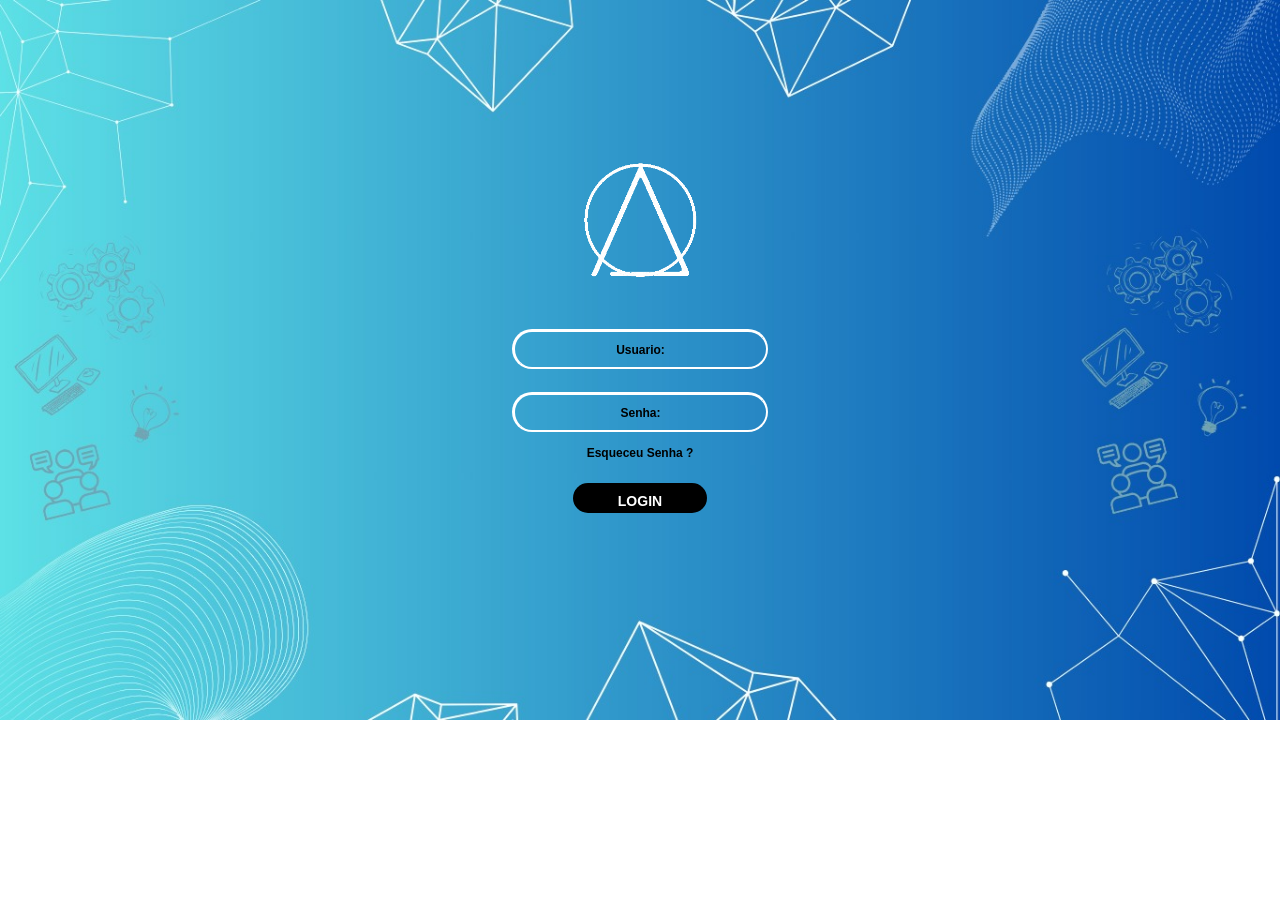
<file: index.html>
<!DOCTYPE html>
<html lang="pt-Br">
<head>
    <meta charset="UTF-8">
    <meta name="viewport" content="width=device-width, initial-scale=1.0">
    <title>Tela Login</title>
    <link rel="stylesheet" href="css/style.css">
</head>
<body>
  <div id="caixaLogin">
    <section class="info">
      <form id="formcores">
        <img src="img/logo (2).png" alt="" width="55%" height="200px">
        <div id="error"></div>
        <input type="text" placeholder="Usuario:" id="email" />
        <input type="password" placeholder="Senha:" id="senha" />
        <button id="forgButton"><h6 id="forg">Esqueceu Senha ?</h6></button>
        <div id="icon" onclick="showHide()"></div>
        <input id="enviar" type="submit" value="LOGIN"/>
      </form>
    </section>
  </div>

      <script src="./js/validacao_login.js"></script>

</body>
</html>
</file>
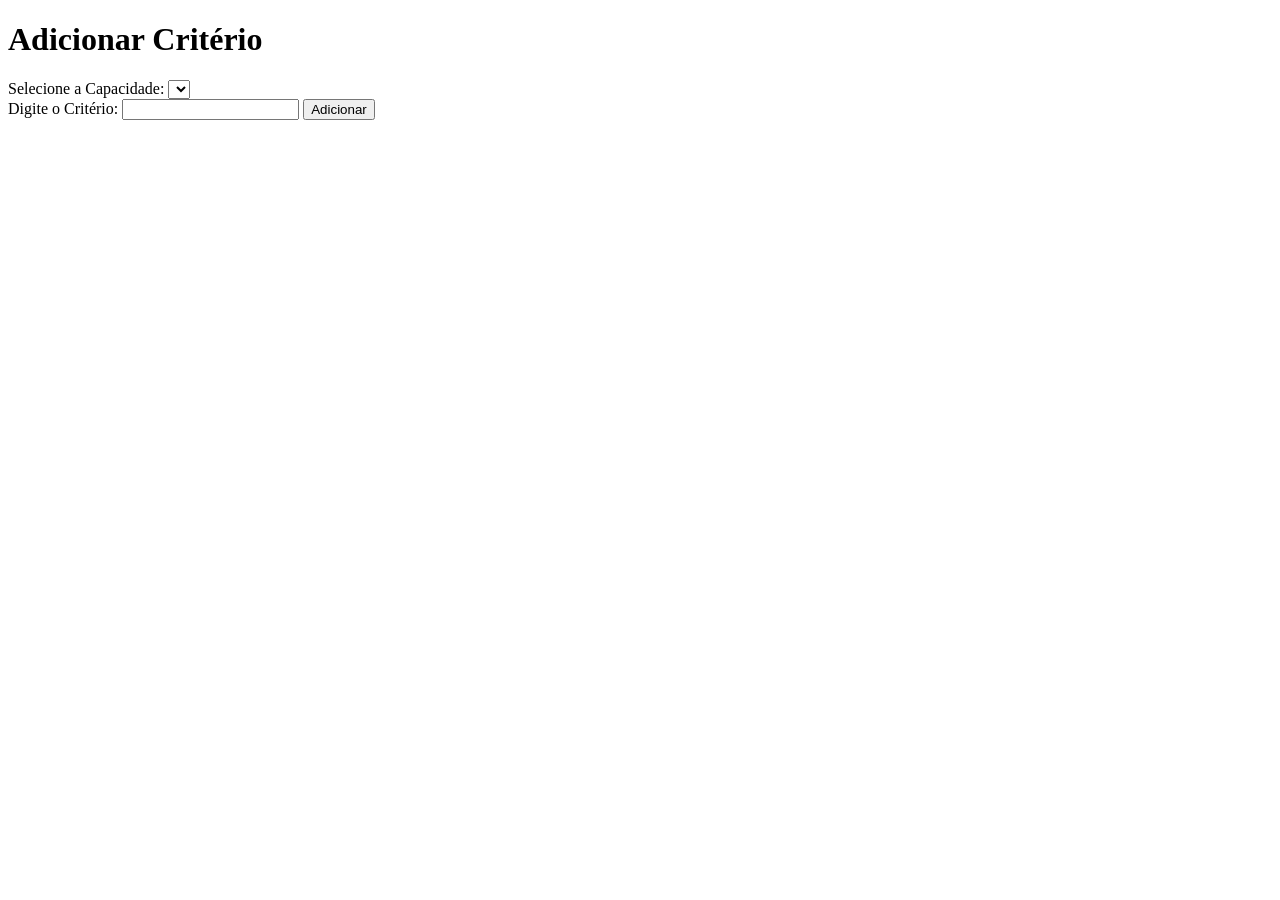
<file: adiciona_criterios.html>
<!DOCTYPE html>
<html lang="pt-br">
<head>
    <meta charset="UTF-8">
    <meta name="viewport" content="width=device-width, initial-scale=1.0">
    <title>Adicionar Critério</title>
</head>
<body>


    <div>
        <h1>Adicionar Critério</h1>
        <form>
            <label for="capacidade">Selecione a Capacidade:</label>
            <select name="capacidade" id="capacidade">
                <!-- As opções serão preenchidas dinamicamente com JavaScript -->
            </select>
            <br>
            <label for="criterio">Digite o Critério:</label>
            <input type="text" id="criterio" name="criterio">
            <button type="button" onclick="adicionarCriterio()">Adicionar</button>
        </form>
    </div>
<script src="js/criterios.js"></script>
</body>
</file>
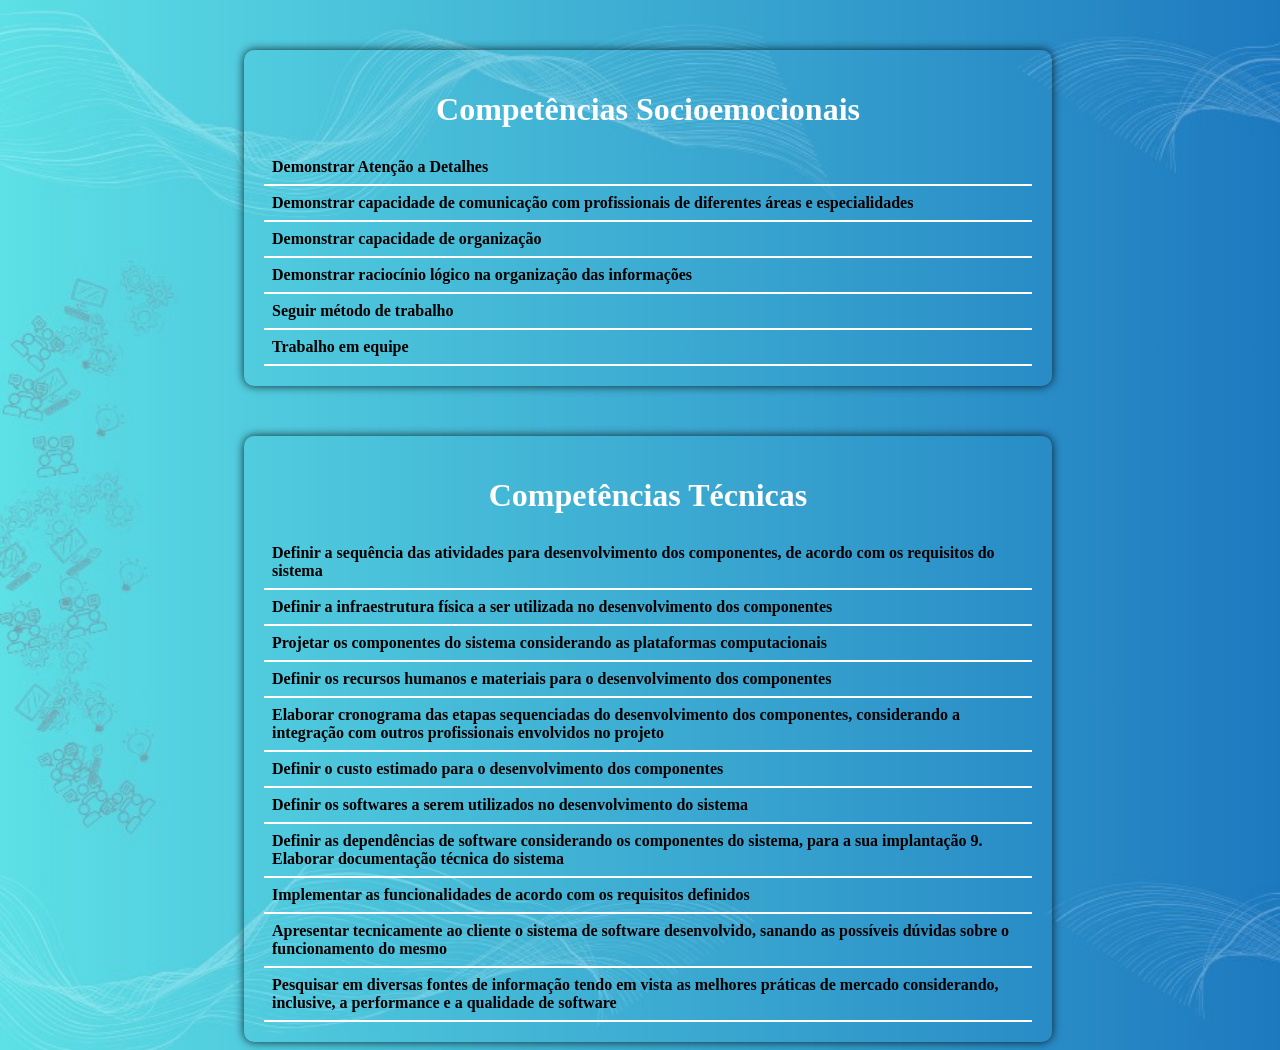
<file: nova_tabela.html>
<!DOCTYPE html>
<html lang="pt-br">

<head>
  <meta charset="UTF-8">
  <meta name="viewport" content="width=device-width, initial-scale=1.0">
  <title>Minha Página HTML</title>
  <link rel="stylesheet" href="css/style_tabela_nova.css">
</head>

<body>
  <div class="tabela1">
    <h1>Competências Socioemocionais</h1>
    <table>
      <thead>
        <tr>
          <td class="capacidade"><strong>Demonstrar Atenção a Detalhes</strong></td>
        </tr>
      </thead>
      <tbody>
        <tr>
          <td class="capacidade"><strong>Demonstrar capacidade de comunicação com
              profissionais de diferentes áreas e especialidades</strong></td>
        </tr>
        <tr>
          <td class="capacidade"><strong>Demonstrar capacidade de organização</strong></td>
        </tr>
        <tr>
          <td class="capacidade"><strong>Demonstrar raciocínio lógico na organização das
              informações</strong></td>
        </tr>
        <tr>
          <td class="capacidade"><strong>Seguir método de trabalho</strong></td>
        </tr>
        <tr class="dropdown" id="dropdown">
          <td><strong class="capacidade dropdown-text">Trabalho em equipe</strong>
            <div class="dropdown-content" id="dropdown-content">
              <div class="checkboxes">
                <label for="teste1">teste1</label>
                <input type="checkbox" id="teste1-C" name="teste1" value="C">
                <input type="checkbox" id="teste1-D" name="teste1" value="D">
              </div>
              <div class="checkboxes">
                <label for="teste2">teste2</label>
                <input type="checkbox" id="teste2-C" name="teste2" value="C">
                <input type="checkbox" id="teste2-D" name="teste2" value="D">
              </div>
              <div class="checkboxes">
                <label for="teste3">teste3</label>
                <input type="checkbox" id="teste3-C" name="teste3" value="C">
                <input type="checkbox" id="teste3-D" name="teste3" value="D">
              </div>
            </div>
          </td>
        </tr>
        <!-- Adicione mais linhas conforme necessário -->
      </tbody>
    </table>
  </div>

  <div class="tabela2">
    <h1>Competências Técnicas</h1>
    <table>
      <thead>
        <tr>
          <td class="capacidade"><strong> Definir a sequência das atividades para desenvolvimento
              dos componentes, de acordo com os requisitos do
              sistema</strong></td>
        </tr>
      </thead>
      <tbody>
        <tr>
          <td class="capacidade"><strong>Definir a infraestrutura física a ser utilizada no
              desenvolvimento dos componentes</strong></td>
        </tr>
        <tr>
          <td class="capacidade"><strong>Projetar os componentes do sistema considerando as
              plataformas computacionais</strong></td>
        </tr>
        <tr>
          <td class="capacidade"><strong>Definir os recursos humanos e materiais para o
              desenvolvimento dos componentes</strong></td>
        </tr>
        <tr>
          <td class="capacidade"><strong>Elaborar cronograma das etapas sequenciadas do
              desenvolvimento dos componentes, considerando a
              integração com outros profissionais envolvidos no
              projeto
            </strong></td>
        </tr>
        <tr>
          <td class="capacidade"><strong>Definir o custo estimado para o desenvolvimento dos
              componentes</strong></td>
        </tr>
        <tr>
          <td class="capacidade"><strong>Definir os softwares a serem utilizados no
              desenvolvimento do sistema</strong>
          </td>
        </tr>
        <tr>
          <td class="capacidade"><strong>Definir as dependências de software considerando os
              componentes do sistema, para a sua implantação 9.
              Elaborar documentação técnica do sistema</strong></td>
        </tr>
        <tr>
          <td class="capacidade"><strong>Implementar as funcionalidades de acordo com os
              requisitos definidos</strong></td>
        </tr>

        <tr>
          <td class="capacidade"><strong>Apresentar tecnicamente ao cliente o sistema de
              software desenvolvido, sanando as possíveis dúvidas
              sobre o funcionamento do mesmo</strong></td>
        </tr>

        <tr>
          <td class="capacidade"><strong>Pesquisar em diversas fontes de informação tendo em
              vista as melhores práticas de mercado considerando,
              inclusive, a performance e a qualidade de software</strong></td>
        </tr>
        <!-- Adicione mais linhas conforme necessário -->
      </tbody>
    </table>
  </div>
  <script src="js/nova_tabela.js"></script>

</body>

</html>
</file>
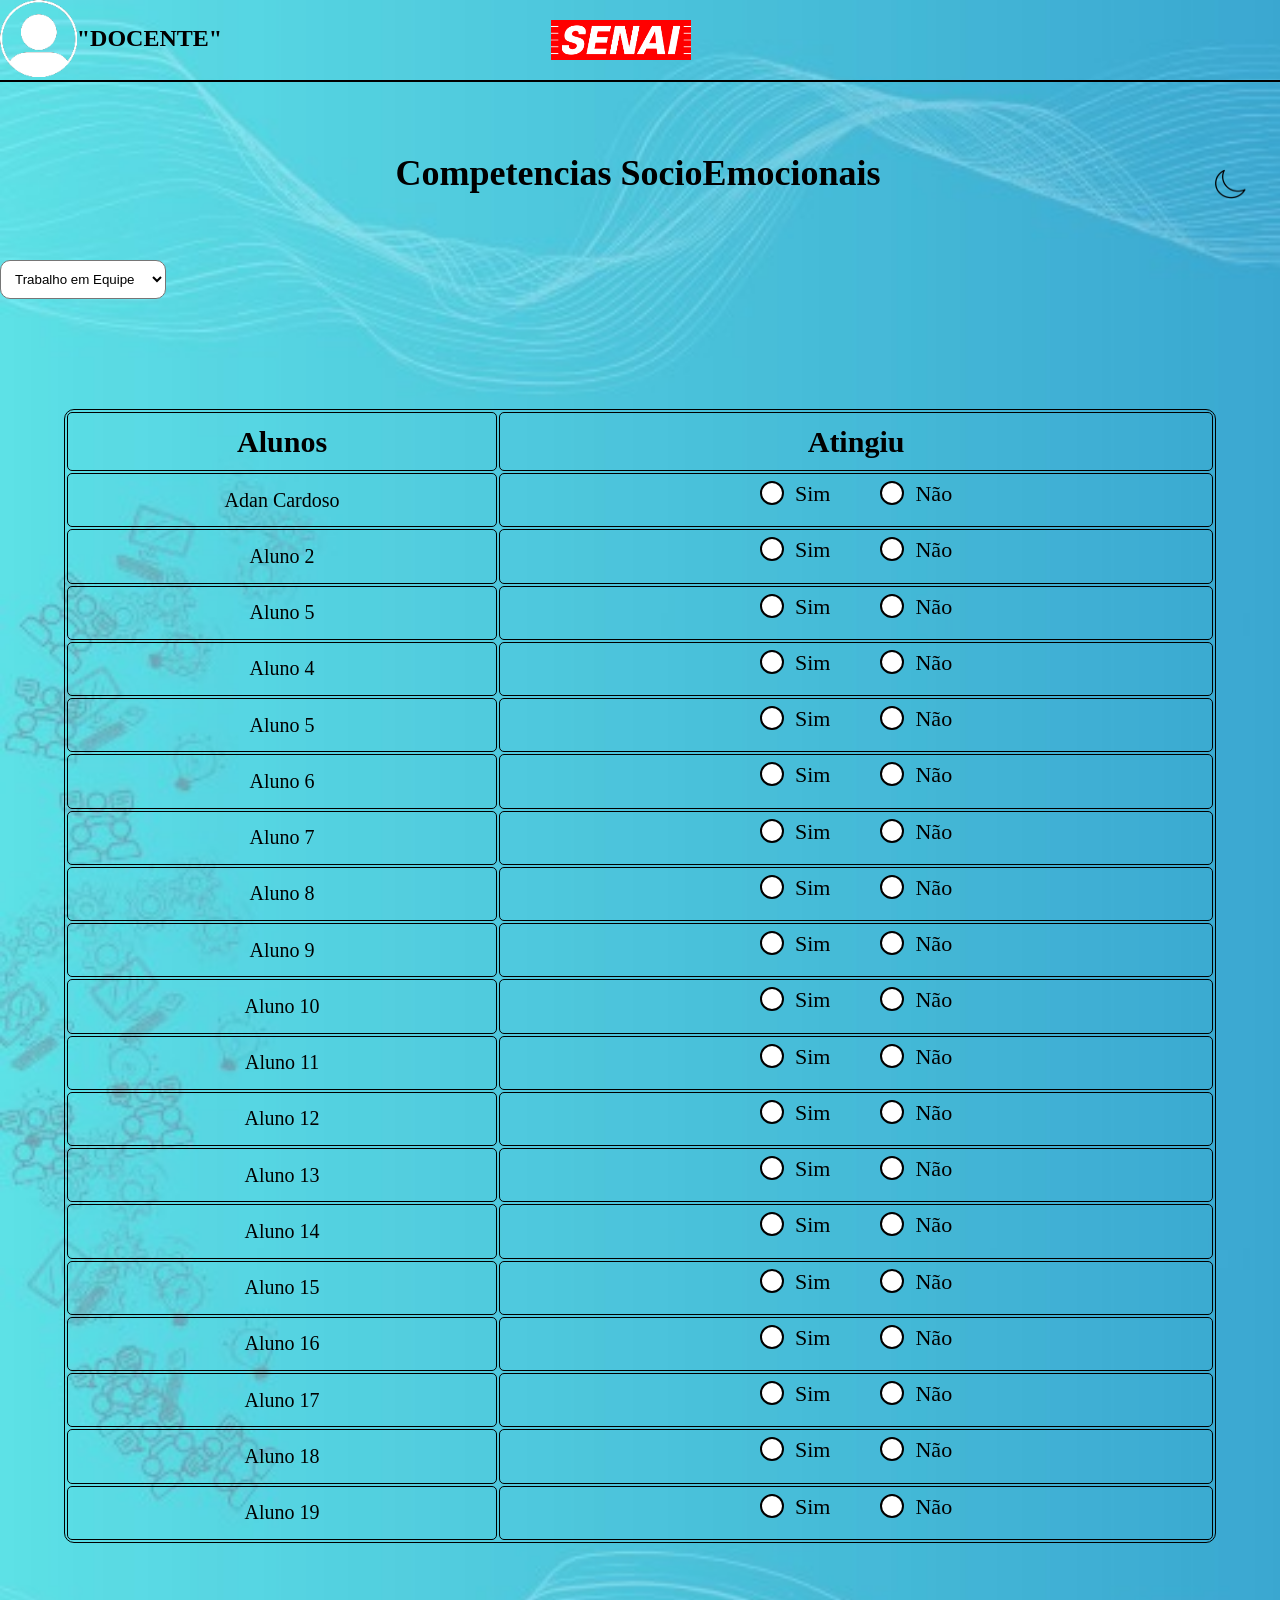
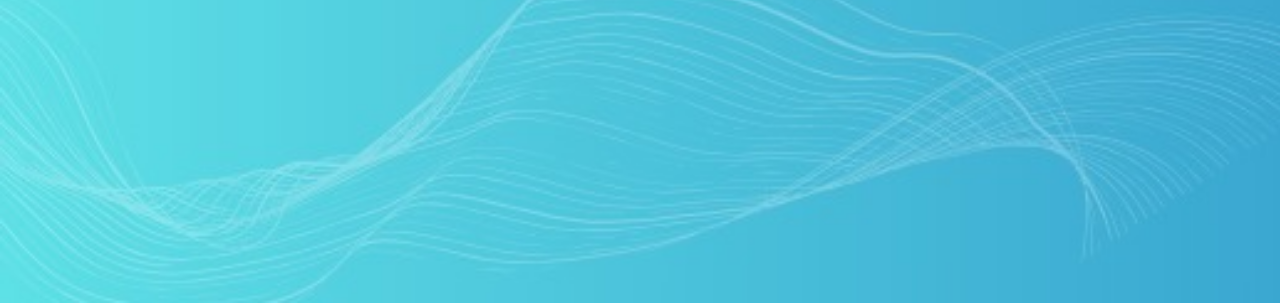
<file: tabela.html>
<!DOCTYPE html>
<html lang="pt-br">

<head>
    <meta charset="UTF-8">
    <meta name="viewport" content="width=device-width, initial-scale=1.0">
    <title>Tabelas</title>
    <link rel="stylesheet" href="css/style_tabela.css">
    <script src="js/dark_tabela.js"></script>
</head>

<body>

    <header id="cabecalhoLogo">

        <div id="MenuLateral">
            <img id="iconePessoaEscuro" src="img/icone.png" alt="" width="120">
            <img id="iconePessoaBranco" src="img/icone_branco.png" alt="" width="120">
            <h2>"DOCENTE"</h2>

            <div id="DivImagem">
                <img id="LogoSenaiHeader" src="img/senai-logo-4-599x154.png" alt="" />
            </div>
        </div>

    </header>

    <div class="titulo">
        <button id="darkModeToggle" onclick="toggleDarkMode()"><img id="sol" src="img/crescent-moon-png-21.png"
                alt=""></button>
        <button id="claraModeToggle" onclick="toggleDarkMode()"><img id="sol" src="img/iconeSol.png" alt=""></button>
        <span>
            <h1 id="testeTitle">Competencias SocioEmocionais</h1>
            <select id="testeSelect" onchange="mudarTitulo()">
                <option value="trabalho em Equipe">Trabalho em Equipe</option>
                <option value="Demonstrar Raciocinio Logico">Demonstrar Raciocinio Logico</option>
                <option value="Demonstrar Capacidade de Organização">Demonstrar Capacidade de Organização</option>
            </select>
        </span>
    </div>


    <!-- Tabela 1 -->

    <div class="tabela-container" id="tabelaTeste1Container">
        <table id="tabelaTeste1" class="tabela">
            <tr>
                <th>Alunos</th>
                <th>Atingiu</th>
            </tr>
            <tr>
                <td>Adan Cardoso</td>
                <td id="selecao">
                  <label class="container">
                    <input type="checkbox" onclick="desmarqueOutro(this)" name="checkbox1"><span class="checkmark"></span><p id="text1">Sim</p>
                </label>
                <label class="container2">
                    <input type="checkbox" onclick="desmarqueOutro(this)" name="checkbox1"><span class="checkmark"></span><p id="text2">Não</p>
                </label>
                </td>
            </tr>
            <tr>
                <td>Aluno 2</td>
                <td id="selecao">
                    <label class="container">
                        <input type="checkbox" onclick="desmarqueOutro(this)" name="checkbox2"><p id="text1">Sim</p>
                        <span class="checkmark"></span>
                      </label>
                      <label class="container2">
                        <input type="checkbox" onclick="desmarqueOutro(this)" name="checkbox2"><p id="text2">Não</p>
                        <span class="checkmark"></span>
                      </label>
        
            </tr>
            <tr>
                <td>Aluno 5</td>
                <td id="selecao">
                    <label class="container">
                        <input type="checkbox" onclick="desmarqueOutro(this)" name="checkbox3"><p id="text1">Sim</p>
                        <span class="checkmark"></span>
                      </label>
                      <label class="container2">
                        <input type="checkbox" onclick="desmarqueOutro(this)" name="checkbox3"><p id="text2">Não</p>
                        <span class="checkmark"></span>
                      </label>
                </td>
            </tr>
            <tr>
                <td>Aluno 4</td>
                <td id="selecao">
                    <label class="container">
                        <input type="checkbox" onclick="desmarqueOutro(this)" name="checkbox4"><p id="text1">Sim</p>
                        <span class="checkmark"></span>
                      </label>
                      <label class="container2">
                        <input type="checkbox" onclick="desmarqueOutro(this)" name="checkbox4"><p id="text2">Não</p>
                        <span class="checkmark"></span>
                      </label>
                </td>
                </td>
            </tr>
            <tr>
                <td>Aluno 5</td>
                <td id="selecao">
                    <label class="container">
                        <input type="checkbox" onclick="desmarqueOutro(this)" name="checkbox5"><p id="text1">Sim</p>
                        <span class="checkmark"></span>
                      </label>
                      <label class="container2">
                        <input type="checkbox" onclick="desmarqueOutro(this)" name="checkbox5"><p id="text2">Não</p>
                        <span class="checkmark"></span>
                      </label>
                </td>
                </td>
            </tr>
            <tr>
                <td>Aluno 6</td>
                <td id="selecao">
                    <label class="container">
                        <input type="checkbox" onclick="desmarqueOutro(this)" name="checkbox6"><p id="text1">Sim</p>
                        <span class="checkmark"></span>
                      </label>
                      <label class="container2">
                        <input type="checkbox" onclick="desmarqueOutro(this)" name="checkbox6"><p id="text2">Não</p>
                        <span class="checkmark"></span>
                      </label>
                </td>
                </td>
            </tr>
            <tr>
                <td>Aluno 7</td>
                <td id="selecao">
                    <label class="container">
                        <input type="checkbox" onclick="desmarqueOutro(this)" name="checkbox7"><p id="text1">Sim</p>
                        <span class="checkmark"></span>
                      </label>
                      <label class="container2">
                        <input type="checkbox" onclick="desmarqueOutro(this)" name="checkbox7"><p id="text2">Não</p>
                        <span class="checkmark"></span>
                      </label>
                </td>
                </td>
            </tr>
            <tr>
                <td>Aluno 8</td>
                <td id="selecao">
                    <label class="container">
                        <input type="checkbox" onclick="desmarqueOutro(this)" name="checkbox8"><p id="text1">Sim</p>
                        <span class="checkmark"></span>
                      </label>
                      <label class="container2">
                        <input type="checkbox" onclick="desmarqueOutro(this)" name="checkbox8"><p id="text2">Não</p>
                        <span class="checkmark"></span>
                      </label>
                </td>
                </td>
            </tr>
            <tr>
                <td>Aluno 9</td>
                <td id="selecao">
                    <label class="container">
                        <input type="checkbox" onclick="desmarqueOutro(this)" name="checkbox9"><p id="text1">Sim</p>
                        <span class="checkmark"></span>
                      </label>
                      <label class="container2">
                        <input type="checkbox" onclick="desmarqueOutro(this)" name="checkbox9"><p id="text2">Não</p>
                        <span class="checkmark"></span>
                      </label>
                </td>
                </td>
            </tr>
            <tr>
                <td>Aluno 10</td>
                <td id="selecao">
                    <label class="container">
                        <input type="checkbox" onclick="desmarqueOutro(this)" name="checkbox10"><p id="text1">Sim</p>
                        <span class="checkmark"></span>
                      </label>
                      <label class="container2">
                        <input type="checkbox" onclick="desmarqueOutro(this)" name="checkbox10"><p id="text2">Não</p>
                        <span class="checkmark"></span>
                      </label>
                </td>
                </td>
            </tr>
            <tr>
                <td>Aluno 11</td>
                <td id="selecao">
                    <label class="container">
                        <input type="checkbox" onclick="desmarqueOutro(this)" name="checkbox11"><p id="text1">Sim</p>
                        <span class="checkmark"></span>
                      </label>
                      <label class="container2">
                        <input type="checkbox" onclick="desmarqueOutro(this)" name="checkbox11"><p id="text2">Não</p>
                        <span class="checkmark"></span>
                      </label>
                </td>
                </td>
            </tr>
            <tr>
                <td>Aluno 12</td>
                <td id="selecao">
                    <label class="container">
                        <input type="checkbox" onclick="desmarqueOutro(this)" name="checkbox12"><p id="text1">Sim</p>
                        <span class="checkmark"></span>
                      </label>
                      <label class="container2">
                        <input type="checkbox" onclick="desmarqueOutro(this)" name="checkbox12"><p id="text2">Não</p>
                        <span class="checkmark"></span>
                      </label>
                </td>
                </td>
            </tr>
            <tr>
                <td>Aluno 13</td>
                <td id="selecao">
                    <label class="container">
                        <input type="checkbox" onclick="desmarqueOutro(this)" name="checkbox13"><p id="text1">Sim</p>
                        <span class="checkmark"></span>
                      </label>
                      <label class="container2">
                        <input type="checkbox" onclick="desmarqueOutro(this)" name="checkbox13"><p id="text2">Não</p>
                        <span class="checkmark"></span>
                      </label>
                </td>
                </td>
            </tr>
            <tr>
                <td>Aluno 14</td>
                <td id="selecao">
                    <label class="container">
                        <input type="checkbox" onclick="desmarqueOutro(this)" name="checkbox14"><p id="text1">Sim</p>
                        <span class="checkmark"></span>
                      </label>
                      <label class="container2">
                        <input type="checkbox" onclick="desmarqueOutro(this)" name="checkbox14"><p id="text2">Não</p>
                        <span class="checkmark"></span>
                      </label>
                </td>
                </td>
            </tr>
            <tr>
                <td>Aluno 15</td>
                <td id="selecao">
                    <label class="container">
                        <input type="checkbox" onclick="desmarqueOutro(this)" name="checkbox15"><p id="text1">Sim</p>
                        <span class="checkmark"></span>
                      </label>
                      <label class="container2">
                        <input type="checkbox" onclick="desmarqueOutro(this)" name="checkbox15"><p id="text2">Não</p>
                        <span class="checkmark"></span>
                      </label>
                </td>
                </td>
            </tr>
            <tr>
                <td>Aluno 16</td>
                <td id="selecao">
                    <label class="container">
                        <input type="checkbox" onclick="desmarqueOutro(this)" name="checkbox16"><p id="text1">Sim</p>
                        <span class="checkmark"></span>
                      </label>
                      <label class="container2">
                        <input type="checkbox" onclick="desmarqueOutro(this)" name="checkbox16"><p id="text2">Não</p>
                        <span class="checkmark"></span>
                      </label>
                </td>
                </td>
            </tr>
            <tr>
                <td>Aluno 17</td>
                <td id="selecao">
                    <label class="container">
                        <input type="checkbox" onclick="desmarqueOutro(this)" name="checkbox178"><p id="text1">Sim</p>
                        <span class="checkmark"></span>
                      </label>
                      <label class="container2">
                        <input type="checkbox" onclick="desmarqueOutro(this)" name="checkbox178"><p id="text2">Não</p>
                        <span class="checkmark"></span>
                      </label>
                </td>
                </td>
            </tr>
            <tr>
                <td>Aluno 18</td>
                <td id="selecao">
                    <label class="container">
                        <input type="checkbox" onclick="desmarqueOutro(this)" name="checkbox18"><p id="text1">Sim</p>
                        <span class="checkmark"></span>
                      </label>
                      <label class="container2">
                        <input type="checkbox" onclick="desmarqueOutro(this)" name="checkbox18"><p id="text2">Não</p>
                        <span class="checkmark"></span>
                      </label>
                </td>
                </td>
            </tr>
            <tr>
                <td>Aluno 19</td>
                <td id="selecao">
                    <label class="container">
                        <input type="checkbox" onclick="desmarqueOutro(this)" name="checkbox19"><p id="text1">Sim</p>
                        <span class="checkmark"></span>
                      </label>
                      <label class="container2">
                        <input type="checkbox" onclick="desmarqueOutro(this)" name="checkbox19"><p id="text2">Não</p>
                        <span class="checkmark"></span>
                      </label>
                </td>
                </td>
            </tr>
        </table>
    </div>



    <!-- Tabela 2 -->

    <div class="tabela-container" id="tabelaTeste2Container">
        <table id="tabelaTeste2" class="tabela">
          <tr>
            <th>Alunos</th>
            <th>Atingiu</th>
        </tr>
        <tr>
            <td>Adan Cardoso</td>
            <td id="selecao">
              <label class="container">
                <input type="checkbox" onclick="desmarqueOutro(this)" name="checkbox1"><span class="checkmark"></span><p id="text1">Sim</p>
            </label>
            <label class="container2">
                <input type="checkbox" onclick="desmarqueOutro(this)" name="checkbox1"><span class="checkmark"></span><p id="text2">Não</p>
            </label>
            </td>
        </tr>
        <tr>
            <td>Ana</td>
            <td id="selecao">
                <label class="container">
                    <input type="checkbox" onclick="desmarqueOutro(this)" name="checkbox2"><p id="text1">Sim</p>
                    <span class="checkmark"></span>
                  </label>
                  <label class="container2">
                    <input type="checkbox" onclick="desmarqueOutro(this)" name="checkbox2"><p id="text2">Não</p>
                    <span class="checkmark"></span>
                  </label>
    
        </tr>
        <tr>
            <td>Aluno 5</td>
            <td id="selecao">
                <label class="container">
                    <input type="checkbox" onclick="desmarqueOutro(this)" name="checkbox3"><p id="text1">Sim</p>
                    <span class="checkmark"></span>
                  </label>
                  <label class="container2">
                    <input type="checkbox" onclick="desmarqueOutro(this)" name="checkbox3"><p id="text2">Não</p>
                    <span class="checkmark"></span>
                  </label>
            </td>
        </tr>
        <tr>
            <td>Aluno 4</td>
            <td id="selecao">
                <label class="container">
                    <input type="checkbox" onclick="desmarqueOutro(this)" name="checkbox4"><p id="text1">Sim</p>
                    <span class="checkmark"></span>
                  </label>
                  <label class="container2">
                    <input type="checkbox" onclick="desmarqueOutro(this)" name="checkbox4"><p id="text2">Não</p>
                    <span class="checkmark"></span>
                  </label>
            </td>
            </td>
        </tr>
        <tr>
            <td>Aluno 5</td>
            <td id="selecao">
                <label class="container">
                    <input type="checkbox" onclick="desmarqueOutro(this)" name="checkbox5"><p id="text1">Sim</p>
                    <span class="checkmark"></span>
                  </label>
                  <label class="container2">
                    <input type="checkbox" onclick="desmarqueOutro(this)" name="checkbox5"><p id="text2">Não</p>
                    <span class="checkmark"></span>
                  </label>
            </td>
            </td>
        </tr>
        <tr>
            <td>Aluno 6</td>
            <td id="selecao">
                <label class="container">
                    <input type="checkbox" onclick="desmarqueOutro(this)" name="checkbox6"><p id="text1">Sim</p>
                    <span class="checkmark"></span>
                  </label>
                  <label class="container2">
                    <input type="checkbox" onclick="desmarqueOutro(this)" name="checkbox6"><p id="text2">Não</p>
                    <span class="checkmark"></span>
                  </label>
            </td>
            </td>
        </tr>
        <tr>
            <td>Aluno 7</td>
            <td id="selecao">
                <label class="container">
                    <input type="checkbox" onclick="desmarqueOutro(this)" name="checkbox7"><p id="text1">Sim</p>
                    <span class="checkmark"></span>
                  </label>
                  <label class="container2">
                    <input type="checkbox" onclick="desmarqueOutro(this)" name="checkbox7"><p id="text2">Não</p>
                    <span class="checkmark"></span>
                  </label>
            </td>
            </td>
        </tr>
        <tr>
            <td>Aluno 8</td>
            <td id="selecao">
                <label class="container">
                    <input type="checkbox" onclick="desmarqueOutro(this)" name="checkbox8"><p id="text1">Sim</p>
                    <span class="checkmark"></span>
                  </label>
                  <label class="container2">
                    <input type="checkbox" onclick="desmarqueOutro(this)" name="checkbox8"><p id="text2">Não</p>
                    <span class="checkmark"></span>
                  </label>
            </td>
            </td>
        </tr>
        <tr>
            <td>Aluno 9</td>
            <td id="selecao">
                <label class="container">
                    <input type="checkbox" onclick="desmarqueOutro(this)" name="checkbox9"><p id="text1">Sim</p>
                    <span class="checkmark"></span>
                  </label>
                  <label class="container2">
                    <input type="checkbox" onclick="desmarqueOutro(this)" name="checkbox9"><p id="text2">Não</p>
                    <span class="checkmark"></span>
                  </label>
            </td>
            </td>
        </tr>
        <tr>
            <td>Aluno 10</td>
            <td id="selecao">
                <label class="container">
                    <input type="checkbox" onclick="desmarqueOutro(this)" name="checkbox10"><p id="text1">Sim</p>
                    <span class="checkmark"></span>
                  </label>
                  <label class="container2">
                    <input type="checkbox" onclick="desmarqueOutro(this)" name="checkbox10"><p id="text2">Não</p>
                    <span class="checkmark"></span>
                  </label>
            </td>
            </td>
        </tr>
        <tr>
            <td>Aluno 11</td>
            <td id="selecao">
                <label class="container">
                    <input type="checkbox" onclick="desmarqueOutro(this)" name="checkbox11"><p id="text1">Sim</p>
                    <span class="checkmark"></span>
                  </label>
                  <label class="container2">
                    <input type="checkbox" onclick="desmarqueOutro(this)" name="checkbox11"><p id="text2">Não</p>
                    <span class="checkmark"></span>
                  </label>
            </td>
            </td>
        </tr>
        <tr>
            <td>Aluno 12</td>
            <td id="selecao">
                <label class="container">
                    <input type="checkbox" onclick="desmarqueOutro(this)" name="checkbox12"><p id="text1">Sim</p>
                    <span class="checkmark"></span>
                  </label>
                  <label class="container2">
                    <input type="checkbox" onclick="desmarqueOutro(this)" name="checkbox12"><p id="text2">Não</p>
                    <span class="checkmark"></span>
                  </label>
            </td>
            </td>
        </tr>
        <tr>
            <td>Aluno 13</td>
            <td id="selecao">
                <label class="container">
                    <input type="checkbox" onclick="desmarqueOutro(this)" name="checkbox13"><p id="text1">Sim</p>
                    <span class="checkmark"></span>
                  </label>
                  <label class="container2">
                    <input type="checkbox" onclick="desmarqueOutro(this)" name="checkbox13"><p id="text2">Não</p>
                    <span class="checkmark"></span>
                  </label>
            </td>
            </td>
        </tr>
        <tr>
            <td>Aluno 14</td>
            <td id="selecao">
                <label class="container">
                    <input type="checkbox" onclick="desmarqueOutro(this)" name="checkbox14"><p id="text1">Sim</p>
                    <span class="checkmark"></span>
                  </label>
                  <label class="container2">
                    <input type="checkbox" onclick="desmarqueOutro(this)" name="checkbox14"><p id="text2">Não</p>
                    <span class="checkmark"></span>
                  </label>
            </td>
            </td>
        </tr>
        <tr>
            <td>Aluno 15</td>
            <td id="selecao">
                <label class="container">
                    <input type="checkbox" onclick="desmarqueOutro(this)" name="checkbox15"><p id="text1">Sim</p>
                    <span class="checkmark"></span>
                  </label>
                  <label class="container2">
                    <input type="checkbox" onclick="desmarqueOutro(this)" name="checkbox15"><p id="text2">Não</p>
                    <span class="checkmark"></span>
                  </label>
            </td>
            </td>
        </tr>
        <tr>
            <td>Aluno 16</td>
            <td id="selecao">
                <label class="container">
                    <input type="checkbox" onclick="desmarqueOutro(this)" name="checkbox16"><p id="text1">Sim</p>
                    <span class="checkmark"></span>
                  </label>
                  <label class="container2">
                    <input type="checkbox" onclick="desmarqueOutro(this)" name="checkbox16"><p id="text2">Não</p>
                    <span class="checkmark"></span>
                  </label>
            </td>
            </td>
        </tr>
        <tr>
            <td>Aluno 17</td>
            <td id="selecao">
                <label class="container">
                    <input type="checkbox" onclick="desmarqueOutro(this)" name="checkbox178"><p id="text1">Sim</p>
                    <span class="checkmark"></span>
                  </label>
                  <label class="container2">
                    <input type="checkbox" onclick="desmarqueOutro(this)" name="checkbox178"><p id="text2">Não</p>
                    <span class="checkmark"></span>
                  </label>
            </td>
            </td>
        </tr>
        <tr>
            <td>Aluno 18</td>
            <td id="selecao">
                <label class="container">
                    <input type="checkbox" onclick="desmarqueOutro(this)" name="checkbox18"><p id="text1">Sim</p>
                    <span class="checkmark"></span>
                  </label>
                  <label class="container2">
                    <input type="checkbox" onclick="desmarqueOutro(this)" name="checkbox18"><p id="text2">Não</p>
                    <span class="checkmark"></span>
                  </label>
            </td>
            </td>
        </tr>
        <tr>
            <td>Aluno 19</td>
            <td id="selecao">
                <label class="container">
                    <input type="checkbox" onclick="desmarqueOutro(this)" name="checkbox19"><p id="text1">Sim</p>
                    <span class="checkmark"></span>
                  </label>
                  <label class="container2">
                    <input type="checkbox" onclick="desmarqueOutro(this)" name="checkbox19"><p id="text2">Não</p>
                    <span class="checkmark"></span>
                  </label>
            </td>
            </td>
        </tr>
        </table>
    </div>


    <!-- Tabela 3 -->


    <div class="tabela-container" id="tabelaTeste3Container">
        <table id="tabelaTeste3" class="tabela">
          <tr>
            <th>Alunos</th>
            <th>Atingiu</th>
        </tr>
        <tr>
            <td>Adan Cardoso</td>
            <td id="selecao">
              <label class="container">
                <input type="checkbox" onclick="desmarqueOutro(this)" name="checkbox1"><span class="checkmark"></span><p id="text1">Sim</p>
            </label>
            <label class="container2">
                <input type="checkbox" onclick="desmarqueOutro(this)" name="checkbox1"><span class="checkmark"></span><p id="text2">Não</p>
            </label>
            </td>
        </tr>
        <tr>
            <td>Ana</td>
            <td id="selecao">
                <label class="container">
                    <input type="checkbox" onclick="desmarqueOutro(this)" name="checkbox2"><p id="text1">Sim</p>
                    <span class="checkmark"></span>
                  </label>
                  <label class="container2">
                    <input type="checkbox" onclick="desmarqueOutro(this)" name="checkbox2"><p id="text2">Não</p>
                    <span class="checkmark"></span>
                  </label>
    
        </tr>
        <tr>
            <td>Pablo</td>
            <td id="selecao">
                <label class="container">
                    <input type="checkbox" onclick="desmarqueOutro(this)" name="checkbox3"><p id="text1">Sim</p>
                    <span class="checkmark"></span>
                  </label>
                  <label class="container2">
                    <input type="checkbox" onclick="desmarqueOutro(this)" name="checkbox3"><p id="text2">Não</p>
                    <span class="checkmark"></span>
                  </label>
            </td>
        </tr>
        <tr>
            <td>Aluno 4</td>
            <td id="selecao">
                <label class="container">
                    <input type="checkbox" onclick="desmarqueOutro(this)" name="checkbox4"><p id="text1">Sim</p>
                    <span class="checkmark"></span>
                  </label>
                  <label class="container2">
                    <input type="checkbox" onclick="desmarqueOutro(this)" name="checkbox4"><p id="text2">Não</p>
                    <span class="checkmark"></span>
                  </label>
            </td>
            </td>
        </tr>
        <tr>
            <td>Aluno 5</td>
            <td id="selecao">
                <label class="container">
                    <input type="checkbox" onclick="desmarqueOutro(this)" name="checkbox5"><p id="text1">Sim</p>
                    <span class="checkmark"></span>
                  </label>
                  <label class="container2">
                    <input type="checkbox" onclick="desmarqueOutro(this)" name="checkbox5"><p id="text2">Não</p>
                    <span class="checkmark"></span>
                  </label>
            </td>
            </td>
        </tr>
        <tr>
            <td>Aluno 6</td>
            <td id="selecao">
                <label class="container">
                    <input type="checkbox" onclick="desmarqueOutro(this)" name="checkbox6"><p id="text1">Sim</p>
                    <span class="checkmark"></span>
                  </label>
                  <label class="container2">
                    <input type="checkbox" onclick="desmarqueOutro(this)" name="checkbox6"><p id="text2">Não</p>
                    <span class="checkmark"></span>
                  </label>
            </td>
            </td>
        </tr>
        <tr>
            <td>Aluno 7</td>
            <td id="selecao">
                <label class="container">
                    <input type="checkbox" onclick="desmarqueOutro(this)" name="checkbox7"><p id="text1">Sim</p>
                    <span class="checkmark"></span>
                  </label>
                  <label class="container2">
                    <input type="checkbox" onclick="desmarqueOutro(this)" name="checkbox7"><p id="text2">Não</p>
                    <span class="checkmark"></span>
                  </label>
            </td>
            </td>
        </tr>
        <tr>
            <td>Aluno 8</td>
            <td id="selecao">
                <label class="container">
                    <input type="checkbox" onclick="desmarqueOutro(this)" name="checkbox8"><p id="text1">Sim</p>
                    <span class="checkmark"></span>
                  </label>
                  <label class="container2">
                    <input type="checkbox" onclick="desmarqueOutro(this)" name="checkbox8"><p id="text2">Não</p>
                    <span class="checkmark"></span>
                  </label>
            </td>
            </td>
        </tr>
        <tr>
            <td>Aluno 9</td>
            <td id="selecao">
                <label class="container">
                    <input type="checkbox" onclick="desmarqueOutro(this)" name="checkbox9"><p id="text1">Sim</p>
                    <span class="checkmark"></span>
                  </label>
                  <label class="container2">
                    <input type="checkbox" onclick="desmarqueOutro(this)" name="checkbox9"><p id="text2">Não</p>
                    <span class="checkmark"></span>
                  </label>
            </td>
            </td>
        </tr>
        <tr>
            <td>Aluno 10</td>
            <td id="selecao">
                <label class="container">
                    <input type="checkbox" onclick="desmarqueOutro(this)" name="checkbox10"><p id="text1">Sim</p>
                    <span class="checkmark"></span>
                  </label>
                  <label class="container2">
                    <input type="checkbox" onclick="desmarqueOutro(this)" name="checkbox10"><p id="text2">Não</p>
                    <span class="checkmark"></span>
                  </label>
            </td>
            </td>
        </tr>
        <tr>
            <td>Aluno 11</td>
            <td id="selecao">
                <label class="container">
                    <input type="checkbox" onclick="desmarqueOutro(this)" name="checkbox11"><p id="text1">Sim</p>
                    <span class="checkmark"></span>
                  </label>
                  <label class="container2">
                    <input type="checkbox" onclick="desmarqueOutro(this)" name="checkbox11"><p id="text2">Não</p>
                    <span class="checkmark"></span>
                  </label>
            </td>
            </td>
        </tr>
        <tr>
            <td>Aluno 12</td>
            <td id="selecao">
                <label class="container">
                    <input type="checkbox" onclick="desmarqueOutro(this)" name="checkbox12"><p id="text1">Sim</p>
                    <span class="checkmark"></span>
                  </label>
                  <label class="container2">
                    <input type="checkbox" onclick="desmarqueOutro(this)" name="checkbox12"><p id="text2">Não</p>
                    <span class="checkmark"></span>
                  </label>
            </td>
            </td>
        </tr>
        <tr>
            <td>Aluno 13</td>
            <td id="selecao">
                <label class="container">
                    <input type="checkbox" onclick="desmarqueOutro(this)" name="checkbox13"><p id="text1">Sim</p>
                    <span class="checkmark"></span>
                  </label>
                  <label class="container2">
                    <input type="checkbox" onclick="desmarqueOutro(this)" name="checkbox13"><p id="text2">Não</p>
                    <span class="checkmark"></span>
                  </label>
            </td>
            </td>
        </tr>
        <tr>
            <td>Aluno 14</td>
            <td id="selecao">
                <label class="container">
                    <input type="checkbox" onclick="desmarqueOutro(this)" name="checkbox14"><p id="text1">Sim</p>
                    <span class="checkmark"></span>
                  </label>
                  <label class="container2">
                    <input type="checkbox" onclick="desmarqueOutro(this)" name="checkbox14"><p id="text2">Não</p>
                    <span class="checkmark"></span>
                  </label>
            </td>
            </td>
        </tr>
        <tr>
            <td>Aluno 15</td>
            <td id="selecao">
                <label class="container">
                    <input type="checkbox" onclick="desmarqueOutro(this)" name="checkbox15"><p id="text1">Sim</p>
                    <span class="checkmark"></span>
                  </label>
                  <label class="container2">
                    <input type="checkbox" onclick="desmarqueOutro(this)" name="checkbox15"><p id="text2">Não</p>
                    <span class="checkmark"></span>
                  </label>
            </td>
            </td>
        </tr>
        <tr>
            <td>Aluno 16</td>
            <td id="selecao">
                <label class="container">
                    <input type="checkbox" onclick="desmarqueOutro(this)" name="checkbox16"><p id="text1">Sim</p>
                    <span class="checkmark"></span>
                  </label>
                  <label class="container2">
                    <input type="checkbox" onclick="desmarqueOutro(this)" name="checkbox16"><p id="text2">Não</p>
                    <span class="checkmark"></span>
                  </label>
            </td>
            </td>
        </tr>
        <tr>
            <td>Aluno 17</td>
            <td id="selecao">
                <label class="container">
                    <input type="checkbox" onclick="desmarqueOutro(this)" name="checkbox178"><p id="text1">Sim</p>
                    <span class="checkmark"></span>
                  </label>
                  <label class="container2">
                    <input type="checkbox" onclick="desmarqueOutro(this)" name="checkbox178"><p id="text2">Não</p>
                    <span class="checkmark"></span>
                  </label>
            </td>
            </td>
        </tr>
        <tr>
            <td>Aluno 18</td>
            <td id="selecao">
                <label class="container">
                    <input type="checkbox" onclick="desmarqueOutro(this)" name="checkbox18"><p id="text1">Sim</p>
                    <span class="checkmark"></span>
                  </label>
                  <label class="container2">
                    <input type="checkbox" onclick="desmarqueOutro(this)" name="checkbox18"><p id="text2">Não</p>
                    <span class="checkmark"></span>
                  </label>
            </td>
            </td>
        </tr>
        <tr>
            <td>Aluno 19</td>
            <td id="selecao">
                <label class="container">
                    <input type="checkbox" onclick="desmarqueOutro(this)" name="checkbox19"><p id="text1">Sim</p>
                    <span class="checkmark"></span>
                  </label>
                  <label class="container2">
                    <input type="checkbox" onclick="desmarqueOutro(this)" name="checkbox19"><p id="text2">Não</p>
                    <span class="checkmark"></span>
                  </label>
            </td>
            </td>
        </tr>
        </table>
    </div>
    <footer>

    </footer>

</body>

</html>
</file>
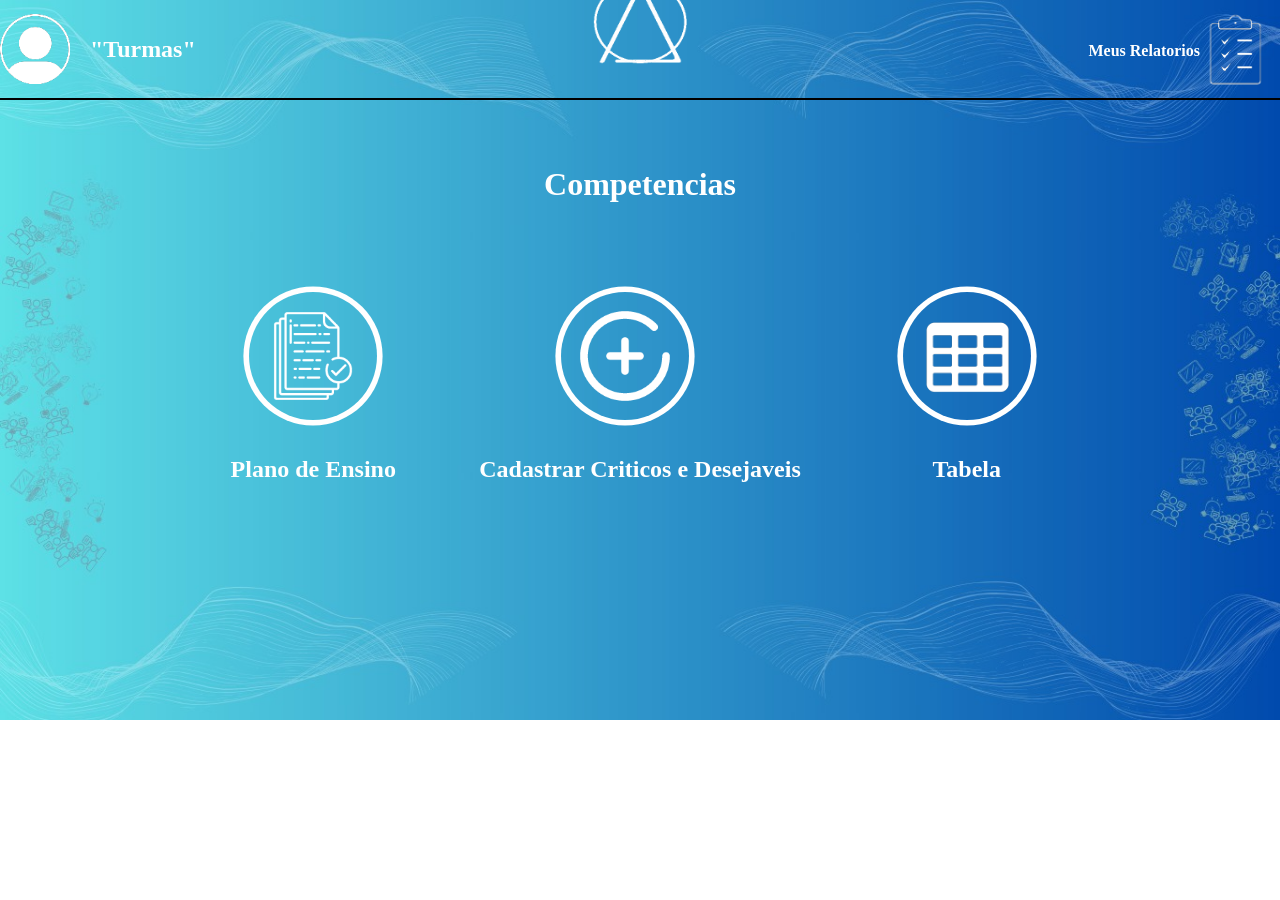
<file: tela_competencias.html>
<!DOCTYPE html>
<html lang="pt-Br">
<head>
    <meta charset="UTF-8">
    <meta name="viewport" content="width=device-width, initial-scale=1.0">
    <title>competencias</title>
    <link rel="stylesheet" href="css/style_competencias.css">
</head>
<body>
    
    <header id="cabecalhoLogo">
        

        <div id="MenuLateral">
            <img id="iconePessoaBranco" src="img/icone.png" alt="" width="70px">
            <h2 id="docente">"Turmas"</h2>
        </div>

        <div id="DivImagem">
            <img id="LogoSenaiHeader" src="img/logo (2).png" alt="" />
        </div>

        <div id="Relatorio">
            <h2>Meus Relatorios</h2>
            <button id="btn-relatorio"><img id="relatorio" src="img/relatori.png" alt="" width="70px"></button>
        </div>
    </header>

    <div class="container">
        <h1 id="texto">Competencias</h1>

        <!-- Primeiro círculo e texto -->
        <a href="Projeto2 - Desenvolvimento de Sistemas.pdf" target="_blank" class="circulo-container">
            <div class="circulo">
                <div class="circulo-content">
                    <img width="112px" src="img/icone docuemnto.png" alt="Imagem 1">
                </div>
            </div>
            <h1>Plano de Ensino</h1>
        </a>

        <!-- Segundo círculo e texto -->
        <a href="adiciona_criterios.html" class="circulo-container">
            <div class="circulo">
                <div class="circulo-content">
                    <img width="112px" src="img/adicionar.png"  alt="Imagem 2">
                </div>
            </div>
            <h1>Cadastrar Criticos e Desejaveis</h1>
        </a>

        <!-- Terceiro círculo e texto -->
        <a href="nova_tabela.html" class="circulo-container">
            <div class="circulo">
                <div class="circulo-content">
                    <img width="132px" src="img/tabela.png" alt="Imagem 3">
                </div>
            </div>
            <h1>Tabela</h1>
        </a>
    </div>
    <script src="js/tela_curricular.js"></script>
</body>
</html>
</file>
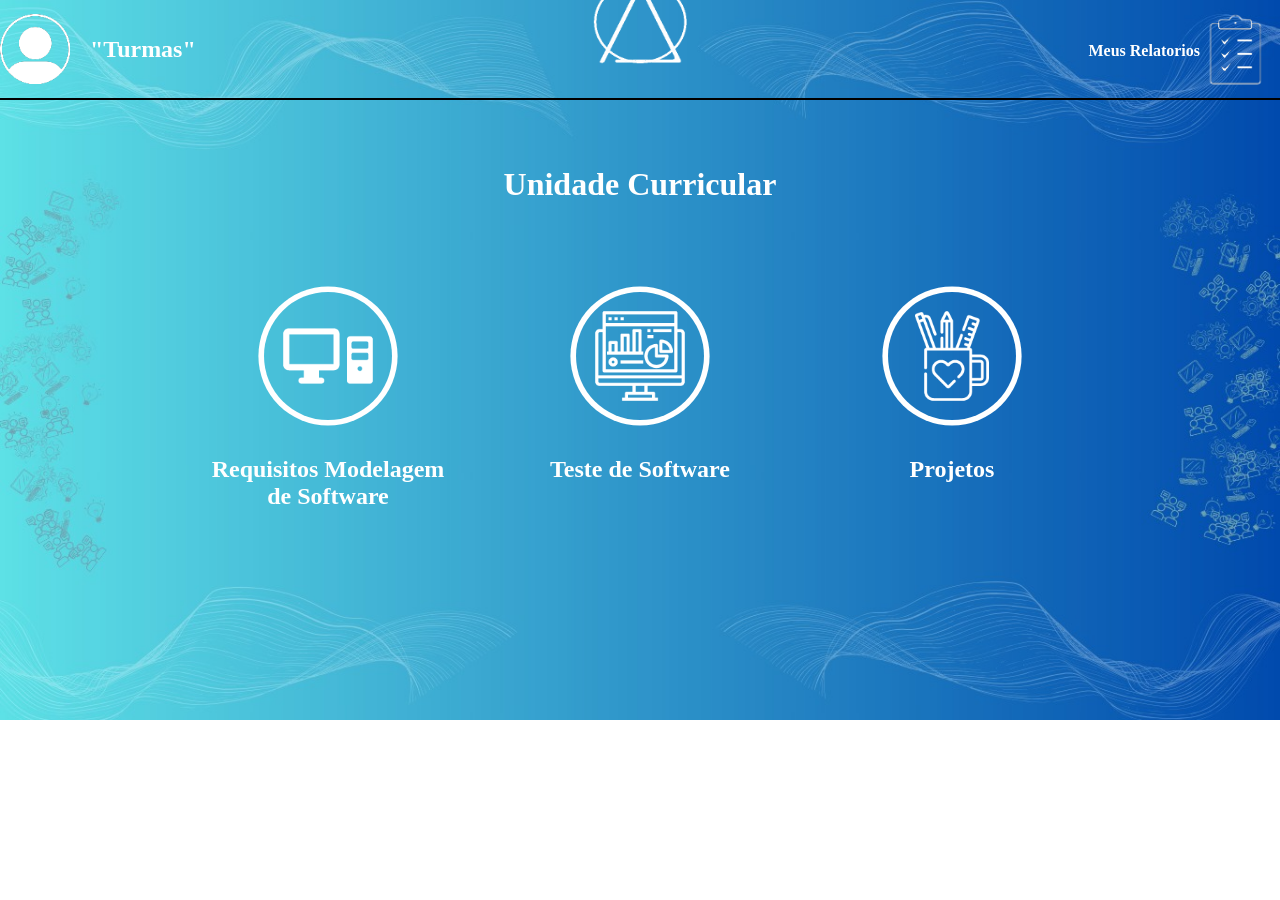
<file: tela_curricular.html>
<!DOCTYPE html>
<html lang="pt-Br">
<head>
    <meta charset="UTF-8">
    <meta name="viewport" content="width=device-width, initial-scale=1.0">
    <title>Tela Curricular</title>
    <link rel="stylesheet" href="css/sylte_tela_curricular.css">
</head>
<body>
    
    <header id="cabecalhoLogo">
        

        <div id="MenuLateral">
            <img id="iconePessoaBranco" src="img/icone.png" alt="" width="70px">
            <h2 id="docente">"Turmas"</h2>
        </div>

        <div id="DivImagem">
            <img id="LogoSenaiHeader" src="img/logo (2).png" alt="" />
        </div>

        <div id="Relatorio">
            <h2>Meus Relatorios</h2>
            <button id="btn-relatorio"><img id="relatorio" src="img/relatori.png" alt="" width="70px"></button>
        </div>
    </header>

    <div class="container">
        <h1 id="texto">Unidade Curricular</h1>

        <!-- Primeiro círculo e texto -->
        <a href="tabela.html" class="circulo-container">
            <div class="circulo">
                <div class="circulo-content">
                    <img width="112px" src="img/icone mt feio.png" alt="Imagem 1">
                </div>
            </div>
            <h1>Requisitos Modelagem
                de Software</h1>
        </a>

        <!-- Segundo círculo e texto -->
        <a href="#" class="circulo-container">
            <div class="circulo">
                <div class="circulo-content">
                    <img width="112px" src="img/icone gradico.png"  alt="Imagem 2">
                </div>
            </div>
            <h1>Teste de Software</h1>
        </a>

        <!-- Terceiro círculo e texto -->
        <a href="tela_ompetencias.html" class="circulo-container">
            <div class="circulo">
                <div class="circulo-content">
                    <img width="112px" src="img/icone projeto.png" alt="Imagem 3">
                </div>
            </div>
            <h1>Projetos</h1>
        </a>
    </div>
    <script src="js/tela_curricular.js"></script>
</body>
</html>
</file>
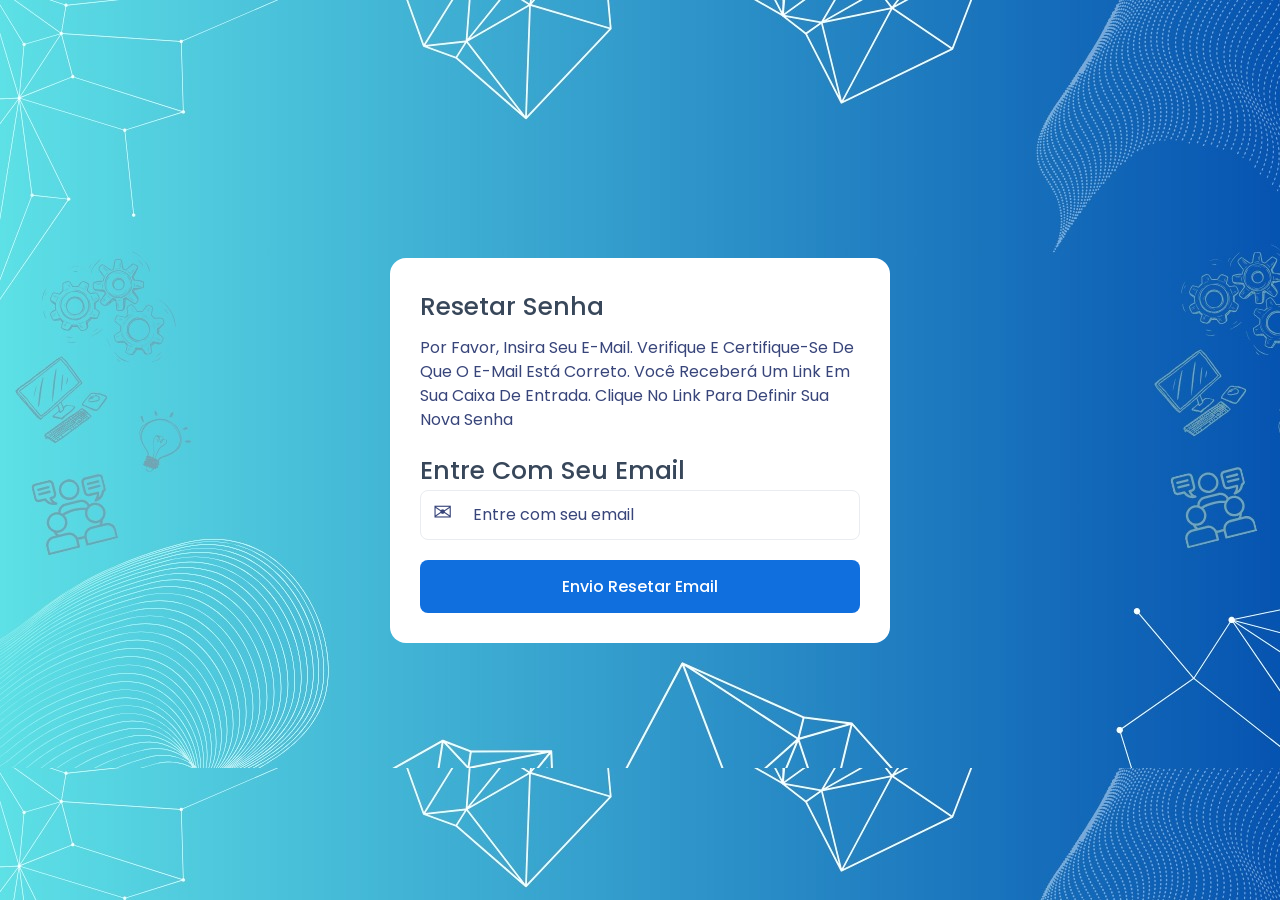
<file: tela_esqueci_senha.html>
<!DOCTYPE html>
<html lang="pt-Br">
<head>
    <meta charset="UTF-8">
    <meta name="viewport" content="width=device-width, initial-scale=1.0">
    <title>Esqueci Senha</title>
    <link rel="stylesheet" href="css/style_senha.css">
</head>
<body>
    <div class="wrapper">
        <div class="container">
            <div class="title-section"> <h2 class="title">Resetar Senha</h2>
            <p class="para">Por favor, insira seu e-mail. Verifique e certifique-se de que o e-mail está correto. Você receberá um link em sua caixa de entrada. Clique no link para definir sua nova senha</p>
        </div>

        <form action="" class="from">
            <div class="input-group">
                <label for="" class="title">Entre com seu email</label>
                <input type=" email" name="email" placeholder="Entre com seu email">
                <span class="icon">&#9993;</span>
            </div>

            <div class="input-group">
                <button class="submit-bnt" type="submit">Envio Resetar Email</button>
            </div>
        </form>

        </div>
    </div>
</body>
</html>
</file>
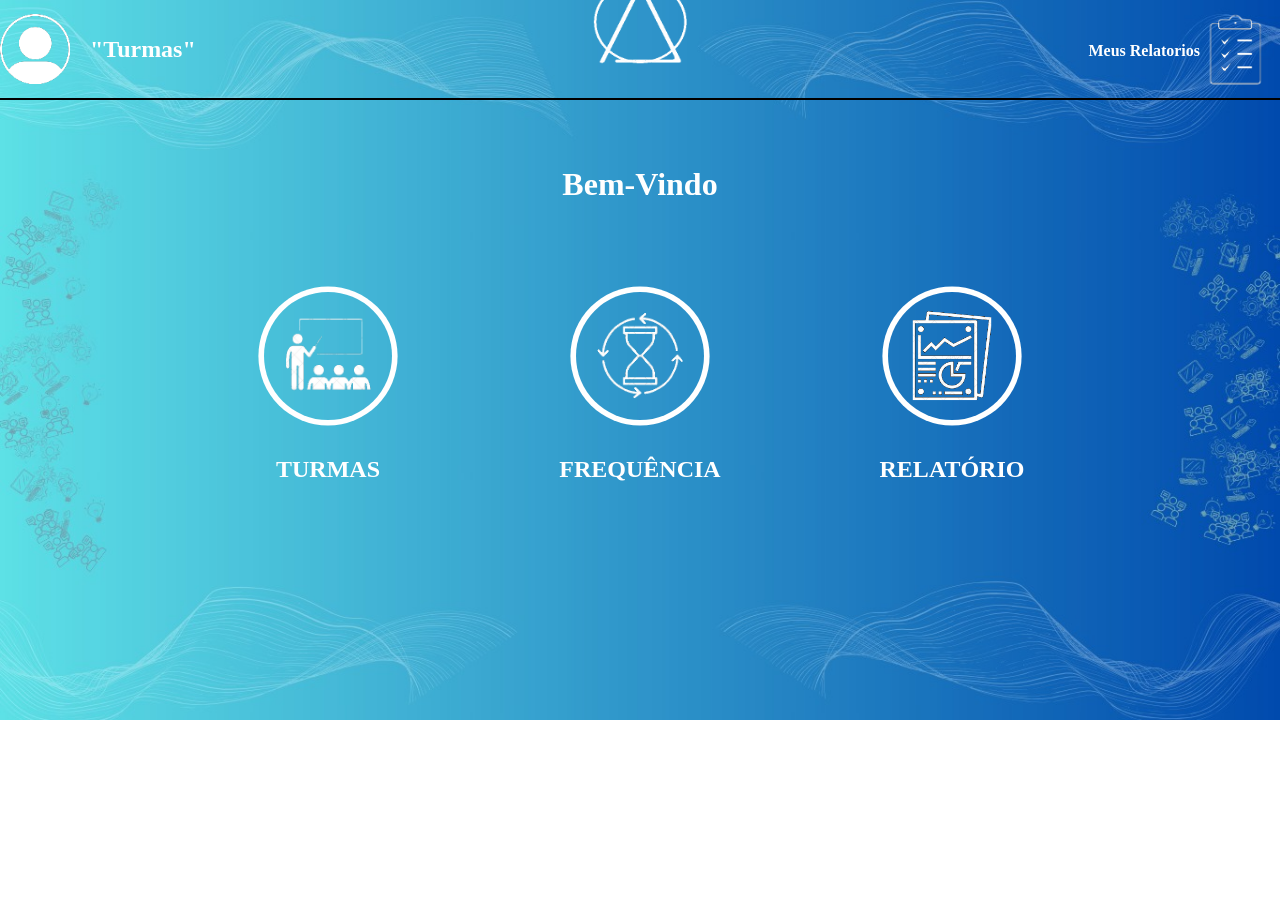
<file: tela_inicial.html>
<!DOCTYPE html>
<html lang="pt-Br">
<head>
    <meta charset="UTF-8">
    <meta name="viewport" content="width=device-width, initial-scale=1.0">
    <title>Tela Inical</title>
    <link rel="stylesheet" href="css/style_tela_inicial.css">
</head>
<body>
    
    <header id="cabecalhoLogo">
        

        <div id="MenuLateral">
            <img id="iconePessoaBranco" src="img/icone.png" alt="" width="70px">
            <h2 id="docente">"Turmas"</h2>
        </div>

        <div id="DivImagem">
            <img id="LogoSenaiHeader" src="img/logo (2).png" alt="" />
        </div>

        <div id="Relatorio">
            <h2>Meus Relatorios</h2>
            <button id="btn-relatorio"><img id="relatorio" src="img/relatori.png" alt="" width="70px"></button>
        </div>
    </header>

    <div class="container">
        <h1 id="texto">Bem-Vindo</h1>

        <!-- Primeiro círculo e texto -->
        <a href="tela_turmas.html?usuario=teste1" class="circulo-container">
            <div class="circulo">
                <div class="circulo-content">
                    <img width="112px" src="img/turma.png" alt="Imagem 1">
                </div>
            </div>
            <h1>TURMAS</h1>
        </a>

        <!-- Segundo círculo e texto -->
        <a href="#" class="circulo-container">
            <div class="circulo">
                <div class="circulo-content">
                    <img width="112px" src="img/frequencia.png"  alt="Imagem 2">
                </div>
            </div>
            <h1>FREQUÊNCIA</h1>
        </a>

        <!-- Terceiro círculo e texto -->
        <a href="#" class="circulo-container">
            <div class="circulo">
                <div class="circulo-content">
                    <img width="112px" src="img/relatorio (2).png" alt="Imagem 3">
                </div>
            </div>
            <h1>RELATÓRIO</h1>
        </a>
    </div>
    <script src="js/tela_inicial.js"></script>
</body>
</html>
</file>
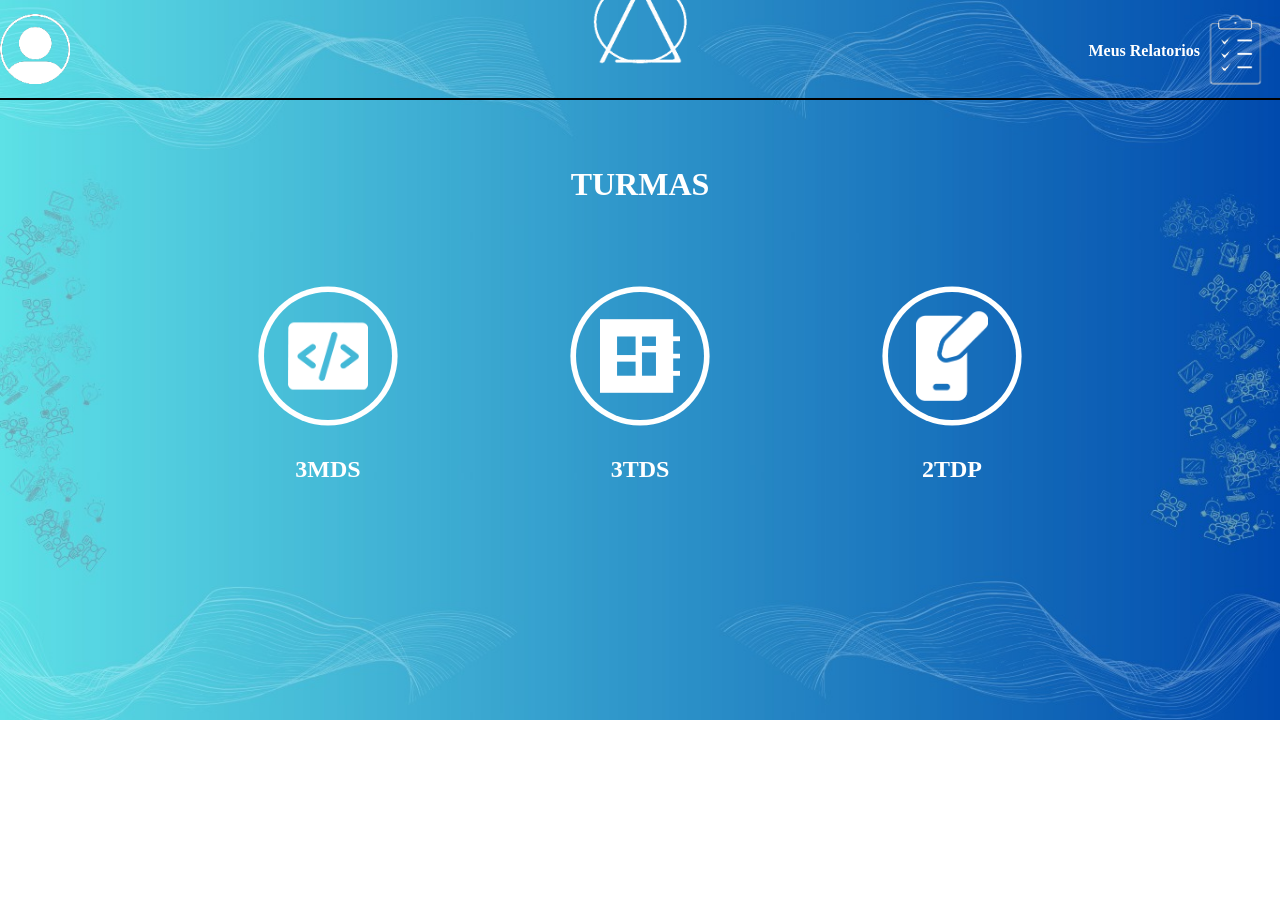
<file: tela_turmas.html>
<!DOCTYPE html>
<html lang="pt-Br">
<head>
    <meta charset="UTF-8">
    <meta name="viewport" content="width=device-width, initial-scale=1.0">
    <title>Tela Turmas</title>
    <link rel="stylesheet" href="css/style_tela_turmas.css">
</head>
<body>
    
    <header id="cabecalhoLogo">
        

        <div id="MenuLateral">
            <img id="iconePessoaBranco" src="img/icone.png" alt="" width="70px">
            <h2 id="docente"></h2>
        </div>

        <div id="DivImagem">
            <img id="LogoSenaiHeader" src="img/logo (2).png" alt="" />
        </div>

        <div id="Relatorio">
            <h2>Meus Relatorios</h2>
            <button id="btn-relatorio"><img id="relatorio" src="img/relatori.png" alt="" width="70px"></button>
        </div>
    </header>

    <div class="container">
        <h1 id="texto">TURMAS</h1>

        <!-- Primeiro círculo e texto -->
        <a href="tela_curricular.html" class="circulo-container">
            <div class="circulo">
                <div class="circulo-content">
                    <img width="100px" src="img/3mds.png" alt="Imagem 1">
                </div>
            </div>
            <h1>3MDS</h1>
        </a>

        <!-- Segundo círculo e texto -->
        <a href="#" class="circulo-container">
            <div class="circulo">
                <div class="circulo-content">
                    <img width="100px" src="img/3tds.png"  alt="Imagem 2">
                </div>
            </div>
            <h1>3TDS</h1>
        </a>

        <!-- Terceiro círculo e texto -->
        <a href="#" class="circulo-container">
            <div class="circulo">
                <div class="circulo-content">
                    <img width="108px" src="img/2tdp.png" alt="Imagem 3">
                </div>
            </div>
            <h1>2TDP</h1>
        </a>
    </div>
    <script src="js/tela_turmas.js"></script>
</body>
</html>
</file>
<file: css/style.css>
* {

    margin: 0;
    padding: 0;
}


body {
    background-image: url("../img/fundo.jpeg");
    background-size: cover;
    background-repeat: no-repeat; 
    width: 100%;
    height: 100%;
}



#caixaLogin {
    margin-top: 7px;
    display: flex;
    justify-content: center;
    align-items: center;
}


.info {
    border-radius: 15px;
    width: 20%;
    height: 270px;
    display: flex;
    align-items: center;
    flex-direction: column;
    justify-content: center;
    margin-top: 142px;
}


input {
    border-radius: 25px;
    border-color: #ffff;
    border-top: #ffff solid;
    border-left: #ffff solid;
    margin-top: 23px;
    height: 40px;
    padding: 10px;
    width: 90%;
    background-color: transparent;
}

#forg{
    margin-top: 7px;
    font-size: 12px;
}

#forgButton{
    margin-top: 7px;
    background-color: transparent;
    cursor: pointer;
    border: none;
}

::placeholder {
    color: black;
    font-weight: bold;
    text-align: center;
    font-size: 12px;
}


#error{
    color: #ffff;
    margin-top: 20px;
    font-size: 20px;
}



form {
    background-color: transparent;
    border-radius: 15px;
    display: flex;
    flex-direction: column;
    width: 100%;
    align-items: center;
    height: 100%;
}


form [ type="submit"] {
 
    height: 30px;
    width: 50%;
    font-weight: bold;
    cursor: pointer;

}

#enviar {

    cursor: pointer;
    width: 52%;
    font-size: 14px;
    background-color: black;
    color: #ffff;
    border: rebeccapurple;
}




.text {
    margin-top: 40px;
    text-shadow: 2px 2px 30px 5px black;
    text-align: center;
    font-size: 27px;
    color: white;
}
</file>
<file: css/style_tabela_nova.css>
body {
    background-image: url("../img/fundo_inicial.jpeg");
    background-size: cover;
    background-repeat: no-repeat; 
    width: 100%;
    height: 100%;
  }

  h1{
    color: #ffff;
  }

  .tabela1 {
    text-align: center; 
    margin: 0 auto; 
    background-color: transparent; 
    padding: 20px; 
    border-radius: 10px; 
    box-shadow: 0 0 10px rgba(0, 0, 0, 0.8); 
    width: 60%; 
    max-width: 800px; 
    margin-top: 50px;
}

.tabela2{
  text-align: center; 
  margin: 0 auto; 
  background-color: transparent; 
  padding: 20px; 
  border-radius: 10px; 
  box-shadow: 0 0 10px rgba(0, 0, 0, 0.8); 
  width: 60%;
  max-width: 800px;
  margin-top: 50px;
}

table {
    width: 100%;
    border-collapse: collapse;
    font-size: 16px;
    background-color: transparent;
    text-align: center;
}

th, td {
    padding: 8px;
    text-align: left;
    border-bottom: 2px solid white;
    border-left: 2x solid white;
    border-right: 4px black;
}

  .dropdown-content {
    display: none;
    position: absolute;
    background-color: #f9f9f9;
    min-width: 160px;
    box-shadow: 0px 8px 16px 0px rgba(0,0,0,0.2);
    z-index: 1;
}

.dropdown-text:hover + .dropdown-content {
    display: block;
}

.dropdown-text{
  cursor: pointer;
}

.checkboxes {
    display: flex;
}

.show {
    display: block !important;
}
</file>
<file: css/style_tabela.css>
* {

  margin: 0;
  padding: 0;

}

  

body {
  background-image: url("../img/fundo_inicial.jpeg");
  background-size: cover;
  background-repeat: no-repeat; 
  width: 100%;
  height: 100%;
}

h1 {

  font-size: 50px;

}

#MenuLateral {

  width: 100%;

}

#MenuLateral {

  width: 100%;

}

#cabecalhoLogo {
  border-bottom: 2px solid #000000;
  display: flex;
  justify-content: center;
  align-items: center;
  flex: 1 1 100vw;
}

header #LogoSenaiHeader {
  margin-top: 20px;
  margin-bottom: 20px;
  width: 140px;
  height: 40px;
  display: flex;
  position: relative;

}


#DivImagem {

  display: flex;
  width: 65%;
  height: 20%;
  justify-content: center;

}

#LogoSenaiHeader {
  width: 20%;
  height: 50%;
}



#iconePessoaEscuro {
  float: left;
  width: 6%;
}




.titulo {
  text-align: center;
  margin-bottom: 110px;
  margin-top: 52px;
  font-size: 2pc;
  font-weight: bold;
}



h2 {
  float: left;
  font-weight: bold;
  width: 10%;
  text-align: center;
  margin-top: 25px;
}


footer {
  float: right;
  margin-top: 40vh;
}



#botaoDocumentoBranco{
 background-color: red;
}


#documentoBranco{
  width: 4%;
  height: 30px;
  position: absolute;
  

}

#documentoEscrito{
  cursor: pointer;
  display: none;
}


#imagemDark {

  z-index: 1;
  display: none;

}


#iconePessoaBranco {
  float: left;
  display: none;
  width: 6%;
}

#claraModeToggle {
  float: right;
  background-color: transparent;
  border-color: transparent;
  display: none;
}

select {

  background-color: white;
  border-radius: 10px;

}




#selecao{
  display: flex;
  flex-direction: row;
  align-items: center;
  justify-content: center;
}



.container {
  
  position: relative;
  padding-left: 35px;
  margin-bottom: 12px;
  cursor: pointer;
  font-size: 22px;
  -webkit-user-select: none;
  -moz-user-select: none;
  -ms-user-select: none;
  user-select: none;
  margin-right: 50px;
}

.container2 {
  position: relative;
  align-items: r;
  padding-left: 35px;
  margin-bottom: 12px;
  cursor: pointer;
  font-size: 22px;
  -webkit-user-select: none;
  -moz-user-select: none;
  -ms-user-select: none;
  user-select: none;
}
.container input {
  position: absolute;
  opacity: 0;
  cursor: pointer;
  height: 0;
  width: 0;
}

/* Create a custom checkbox */
.checkmark {
  position: absolute;
  top: 0;
  left: 0;
  height: 20px;
  width: 20px;
  background-color: #fff;
  border: 2px black solid;
  border-radius: 100px;
}

/* On mouse-over, add a grey background color */
.container:hover input~.checkmark {
  background-color: #ccc;
}

/* When the checkbox is checked, add a blue background */
.container input:checked~.checkmark {
  background-color: #42FF00;
}

/* Create the checkmark/indicator (hidden when not checked) */
.checkmark:after {
  content: "";
  position: absolute;
  display: none;
}

/* Show the checkmark when checked */
.container input:checked~.checkmark:after {
  display: block;
}

/* Style the checkmark/indicator */
.container .checkmark:after {
  /* left: 6px;
    top: 3px;
    width: 5px;
    height: 8px;
    border: solid white;
    border-width: 0 2px 2px 0;
    -webkit-transform: rotate(35deg);
    -ms-transform: rotate(35deg);
    transform: rotate(35deg); */
  content: '\2713';
  left: 2px;
  top: -6px;
  width: 5px;
  height: 8px;

}


.container2 input {
  position: absolute;
  opacity: 0;
  cursor: pointer;
  height: 0;
  width: 0;
}


/* On mouse-over, add a grey background color */
.container2:hover input~.checkmark {
  background-color: #ccc;
}

/* When the checkbox is checked, add a blue background */
.container2 input:checked~.checkmark {
  background-color: #FF0000;
}

/* Create the checkmark/indicator (hidden when not checked) */
.checkmark:after {
  content: "";
  position: absolute;
  display: none;
}

/* Show the checkmark when checked */
.container2 input:checked~.checkmark:after {
  display: block;
}

/* Style the checkmark/indicator */
/* .container2 .checkmark:after {
    left: 6px;
    top: 3px;
    width: 5px;
    height: 8px;
    border: solid white;
    border-width: 0 2px 2px 0;
   
  } */

.container2 .checkmark:after {
  left: 4px;
  top: -2px;
  width: 5px;
  height: 8px;
  content: "\d7";
}




#darkModeToggle {
  float: right;
  background-color: transparent;
  border-color: transparent;
  cursor: pointer;
}

#sol {
  width: 5%;
  height: 60px;
  position: absolute;
  z-index: 1;
  right: 2vh
}



.dark-mode {
  background-color: #4F4F4F;
  color: #f9f9f9f9;
}


.dark-mode-logo {
  background-color: #4F4F4F;
}


#testeSelect {
  margin-right: 90%;
  padding: 10px;
  margin-top: 66px;
  width: 13%;
}

#testeTitle{
  font-size: 36px;
  margin-top: 70px;
}


.tabela-container {
  text-align: center;
}

.tabela {
  margin: 0 auto;

}


table{

  border-radius: 10px;

}

td,th{

  border-radius: 5px;

}

th{
  font-size: 30px;
}

td{
  font-size: 20px;
}

.tabela {
  justify-content: center;
}

table, th, td {
  border: 1px solid;
}

table {
  width: 90%;
}

th, td {
  padding: 1%;
}

#tabelaTeste2 {
  display: none;
}

#tabelaTeste3 {
  display: none;
}
</file>
<file: css/style_competencias.css>
* {
    margin: 0;
    padding: 0;
}

body {
    background-image: url("../img/fundo_inicial.jpeg");
    background-size: cover;
    background-repeat: no-repeat; 
    width: 100%;
    height: 100%;
}

#docente {
    color: #ffff;
    margin-left: 20px;
}

#MenuLateral {
    width: 100%;
    display: flex;
    align-items: center; 
}

#cabecalhoLogo {
    border-bottom: 2px solid #000000;
    display: flex;
    justify-content: center;
    align-items: center;
    flex: 1 1 100vw;
}

header #LogoSenaiHeader {
    width: 10%;
    height: 100px;
    display: flex;
    position: relative;
    margin-bottom: 62px;
}

#DivImagem {
    display: flex;
    width: 90%;
    height: 20%;
    justify-content: center;
    position: absolute;
    z-index: 7;
    margin-top: 4%;
    margin-bottom: 30px;
}

#texto {
    text-align: center;
    margin-bottom: 50px; 
    position: absolute;
    top: -100px; 
    width: 100%; 
}

#Relatorio {
    display: flex;
    align-items: center;
    margin-top: 4px; 
}

#btn-relatorio {
    background-color: transparent;
    border: none;
    cursor: pointer;
}

#Relatorio img {
    margin-right: 10px; 
}



#Relatorio h2 {
    color: #fff; 
    font-size: 16px; 
    margin-left: 10px; 
    white-space: nowrap; 
}

.titulo {
    text-align: center;
    margin-bottom: 110px;
    margin-top: 52px;
    font-size: 2pc;
    font-weight: bold;
}

.container {
    display: flex;
    justify-content: center;
    margin-top: 166px;
    position: relative; 
}

.circulo {
    width: 160px;
    height: 160px;
    margin: 0 66px;
    overflow: hidden;
    position: relative;
    border-radius: 50%;
    display: flex;
    justify-content: center;
    align-items: center;
    box-shadow:  0px 0px 0px 7px #FFFF;
    transform: scale(0.8);
    transition: transform 0.3s ease;
}

.circulo:hover {
    transform: scale(1.0); 
}

.circulo img {
    max-width: 90%;
    max-height: 70%;
    object-fit: contain;
    display: block;
}

h1 {
    color: #FFFF;
    white-space: pre-line; /* Força quebra de linha */
}

.circulo-container {
    text-align: center;
    margin: 10px;
    text-decoration: none;
    color: inherit; 
}

.circulo-container h1 {
    margin-top: 20px;
    font-size: 24px;
    font-weight: bold;
    position: relative;
}

.circulo-content {
    width: 100%;
    height: 100%;
    display: flex;
    justify-content: center; 
    align-items: center; 
}
</file>
<file: css/sylte_tela_curricular.css>
* {
    margin: 0;
    padding: 0;
}

body {
    background-image: url("../img/fundo_inicial.jpeg");
    background-size: cover;
    background-repeat: no-repeat; 
    width: 100%;
    height: 100%;
}

#docente {
    color: #ffff;
    margin-left: 20px;
}

#MenuLateral {
    width: 100%;
    display: flex;
    align-items: center; 
}

#cabecalhoLogo {
    border-bottom: 2px solid #000000;
    display: flex;
    justify-content: center;
    align-items: center;
    flex: 1 1 100vw;
}

header #LogoSenaiHeader {
    width: 10%;
    height: 100px;
    display: flex;
    position: relative;
    margin-bottom: 62px;
}

#DivImagem {
    display: flex;
    width: 90%;
    height: 20%;
    justify-content: center;
    position: absolute;
    z-index: 7;
    margin-top: 4%;
    margin-bottom: 30px;
}

#texto {
    text-align: center;
    margin-bottom: 50px; 
    position: absolute;
    top: -100px; 
    width: 100%; 
}

#Relatorio {
    display: flex;
    align-items: center;
    margin-top: 4px; 
}

#btn-relatorio {
    background-color: transparent;
    border: none;
    cursor: pointer;
}

#Relatorio img {
    margin-right: 10px; 
}



#Relatorio h2 {
    color: #fff; 
    font-size: 16px; 
    margin-left: 10px; 
    white-space: nowrap; 
}

.titulo {
    text-align: center;
    margin-bottom: 110px;
    margin-top: 52px;
    font-size: 2pc;
    font-weight: bold;
}

.container {
    display: flex;
    justify-content: center;
    margin-top: 166px;
    position: relative; 
}

.circulo {
    width: 160px;
    height: 160px;
    margin: 0 66px;
    overflow: hidden;
    position: relative;
    border-radius: 50%;
    display: flex;
    justify-content: center;
    align-items: center;
    box-shadow:  0px 0px 0px 7px #FFFF;
    transform: scale(0.8);
    transition: transform 0.3s ease;
}

.circulo:hover {
    transform: scale(1.0); 
}

.circulo img {
    max-width: 90%;
    max-height: 70%;
    object-fit: contain;
    display: block;
}

h1 {
    color: #FFFF;
    white-space: pre-line; /* Força quebra de linha */
}

.circulo-container {
    text-align: center;
    margin: 10px;
    text-decoration: none;
    color: inherit; 
}

.circulo-container h1 {
    margin-top: 20px;
    font-size: 24px;
    font-weight: bold;
    position: relative;
}

h2{
    color: #ffff;
    margin-left: 20px;
}

.circulo-content {
    width: 100%;
    height: 100%;
    display: flex;
    justify-content: center; 
    align-items: center; 
}
</file>
<file: css/style_senha.css>
@import url('https://fonts.googleapis.com/css2?family=Poppins:ital,wght@0,100;0,200;0,300;0,400;0,500;0,600;0,700;0,800;0,900;1,100;1,200;1,300;1,400;1,500;1,600;1,700;1,800;1,900&display=swap');
*{
    margin: 0;
    padding: 0;
    box-sizing: border-box;
    font-family: "Poppins", sans-serif;
}

body{
    background-image: url("../img/fundo.jpeg");
}

.wrapper{
    background-color: transparent;
    width: 100%;
    height: 100vh;
    padding: 15px;
    display: flex;
    justify-content: center;
    align-items: center;
}

.container{
    width: 500px;
    background-color: #ffff;
    padding: 30px;
    border-radius: 16px;
    background-color: rgba(0, 0, 0, 0.5) 0px 4px 12px;
}

.tile-section{
    margin-bottom: 30px;
}

.title{
    color: #38475a;
    font-size: 25px;
    font-weight: 500;
    text-transform: capitalize;
    margin-bottom: 10px;
}

.para{
    color: #38457a;
    font-size: 16px;
    font-weight: 400;
    line-height: 1.5;
    margin-bottom: 20px;
    text-transform: capitalize;
}

.input-group{
    position: relative;

}

.input-group .label-title{
    color: #38475a;
    text-transform: capitalize;
    margin-bottom: 11px;
    font-size: 14px;
    display: block;
    font-weight: 500;
}

.input-group input{
    width: 100%;
    background-color: none;
    color: #38457a;
    height: 50px;
    font-size: 16px;
    font-weight: 300;
    border: 1px solid #EAECF0;
    padding: 9px 18px 9px 52px;
    outline: none;
    border-radius: 8px;
    margin-bottom: 20px;
}

.input-group input::placeholder{
    color: #38457a;
    font-size: 16px;
    font-weight: 400;
}

.input-group .icon{
    position: absolute;
    color: #38457a;
    left: 13px;
    top: calc(50% - 11px);
    text-align: center;
    font-size: 23px;
}

.submit-bnt{
    width: 100%;
    background-color: #106fde;
    border: 1px solid transparent;
    border-radius: 8px;
    font-size: 16px;
    color: #ffff;
    padding: 13px 24px;
    font-weight: 500;
    text-align: center;
    text-transform: capitalize;
    cursor: pointer;
}

.submit-bnt:hover{
    opacity: 0.95;
}
</file>
<file: css/style_tela_inicial.css>
* {
    margin: 0;
    padding: 0;
}

body {
    background-image: url("../img/fundo_inicial.jpeg");
    background-size: cover;
    background-repeat: no-repeat; 
    width: 100%;
    height: 100%;
}

#docente {
    color: #ffff;
    margin-left: 20px;
}

#MenuLateral {
    width: 100%;
    display: flex;
    align-items: center; 
}

#cabecalhoLogo {
    border-bottom: 2px solid #000000;
    display: flex;
    justify-content: center;
    align-items: center;
    flex: 1 1 100vw;
}

header #LogoSenaiHeader {
    width: 10%;
    height: 100px;
    display: flex;
    position: relative;
    margin-bottom: 62px;
}

#DivImagem {
    display: flex;
    width: 90%;
    height: 20%;
    justify-content: center;
    position: absolute;
    z-index: 7;
    margin-top: 4%;
    margin-bottom: 30px;
}

#texto {
    text-align: center;
    margin-bottom: 50px; 
    position: absolute;
    top: -100px; 
    width: 100%; 
}

#Relatorio {
    display: flex;
    align-items: center;
    margin-top: 4px; 
}

#btn-relatorio {
    background-color: transparent;
    border: none;
    cursor: pointer;
}

#Relatorio img {
    margin-right: 10px; 
}



#Relatorio h2 {
    color: #fff; 
    font-size: 16px; 
    margin-left: 10px; 
    white-space: nowrap; 
}

.titulo {
    text-align: center;
    margin-bottom: 110px;
    margin-top: 52px;
    font-size: 2pc;
    font-weight: bold;
}

.container {
    display: flex;
    justify-content: center;
    margin-top: 166px;
    position: relative; 
}

.circulo {
    width: 160px;
    height: 160px;
    margin: 0 66px;
    overflow: hidden;
    position: relative;
    border-radius: 50%;
    display: flex;
    justify-content: center;
    align-items: center;
    box-shadow:  0px 0px 0px 7px #FFFF;
    transform: scale(0.8);
    transition: transform 0.3s ease;
}

.circulo:hover {
    transform: scale(1.0); 
}

.circulo img {
    max-width: 90%;
    max-height: 70%;
    object-fit: contain;
    display: block;
}

h1 {
    color: #FFFF;
    white-space: pre-line; /* Força quebra de linha */
}

.circulo-container {
    text-align: center;
    margin: 10px;
    text-decoration: none;
    color: inherit; 
}

.circulo-container h1 {
    margin-top: 20px;
    font-size: 24px;
    font-weight: bold;
    position: relative;
}

h2{
    color: #ffff;
    margin-left: 20px;
}

.circulo-content {
    width: 100%;
    height: 100%;
    display: flex;
    justify-content: center; 
    align-items: center; 
}
</file>
<file: css/style_tela_turmas.css>
* {
    margin: 0;
    padding: 0;
}

body {
    background-image: url("../img/fundo_inicial.jpeg");
    background-size: cover;
    background-repeat: no-repeat; 
    width: 100%;
    height: 100%;
}

#docente {
    color: #ffff;
    margin-left: 20px;
}

#MenuLateral {
    width: 100%;
    display: flex;
    align-items: center; 
}

#cabecalhoLogo {
    border-bottom: 2px solid #000000;
    display: flex;
    justify-content: center;
    align-items: center;
    flex: 1 1 100vw;
}

header #LogoSenaiHeader {
    width: 10%;
    height: 100px;
    display: flex;
    position: relative;
    margin-bottom: 62px;
}

#DivImagem {
    display: flex;
    width: 90%;
    height: 20%;
    justify-content: center;
    position: absolute;
    z-index: 7;
    margin-top: 4%;
    margin-bottom: 30px;
}

#texto {
    text-align: center;
    margin-bottom: 50px; 
    position: absolute;
    top: -100px; 
    width: 100%; 
}

#Relatorio {
    display: flex;
    align-items: center;
    margin-top: 4px; 
}

#btn-relatorio {
    background-color: transparent;
    border: none;
    cursor: pointer;
}

#Relatorio img {
    margin-right: 10px; 
}



#Relatorio h2 {
    color: #fff; 
    font-size: 16px; 
    margin-left: 10px; 
    white-space: nowrap; 
}

.titulo {
    text-align: center;
    margin-bottom: 110px;
    margin-top: 52px;
    font-size: 2pc;
    font-weight: bold;
}

.container {
    display: flex;
    justify-content: center;
    margin-top: 166px;
    position: relative; 
}

.circulo {
    width: 160px;
    height: 160px;
    margin: 0 66px;
    overflow: hidden;
    position: relative;
    border-radius: 50%;
    display: flex;
    justify-content: center;
    align-items: center;
    box-shadow:  0px 0px 0px 7px #FFFF;
    transform: scale(0.8);
    transition: transform 0.3s ease;
}

.circulo:hover {
    transform: scale(1.0); 
}

.circulo img {
    max-width: 90%;
    max-height: 70%;
    object-fit: contain;
    display: block;
}

h1 {
    color: #FFFF;
    white-space: pre-line; /* Força quebra de linha */
}

.circulo-container {
    text-align: center;
    margin: 10px;
    text-decoration: none;
    color: inherit; 
}

.circulo-container h1 {
    margin-top: 20px;
    font-size: 24px;
    font-weight: bold;
    position: relative;
}

.circulo-content {
    width: 100%;
    height: 100%;
    display: flex;
    justify-content: center; 
    align-items: center; 
}
</file>
